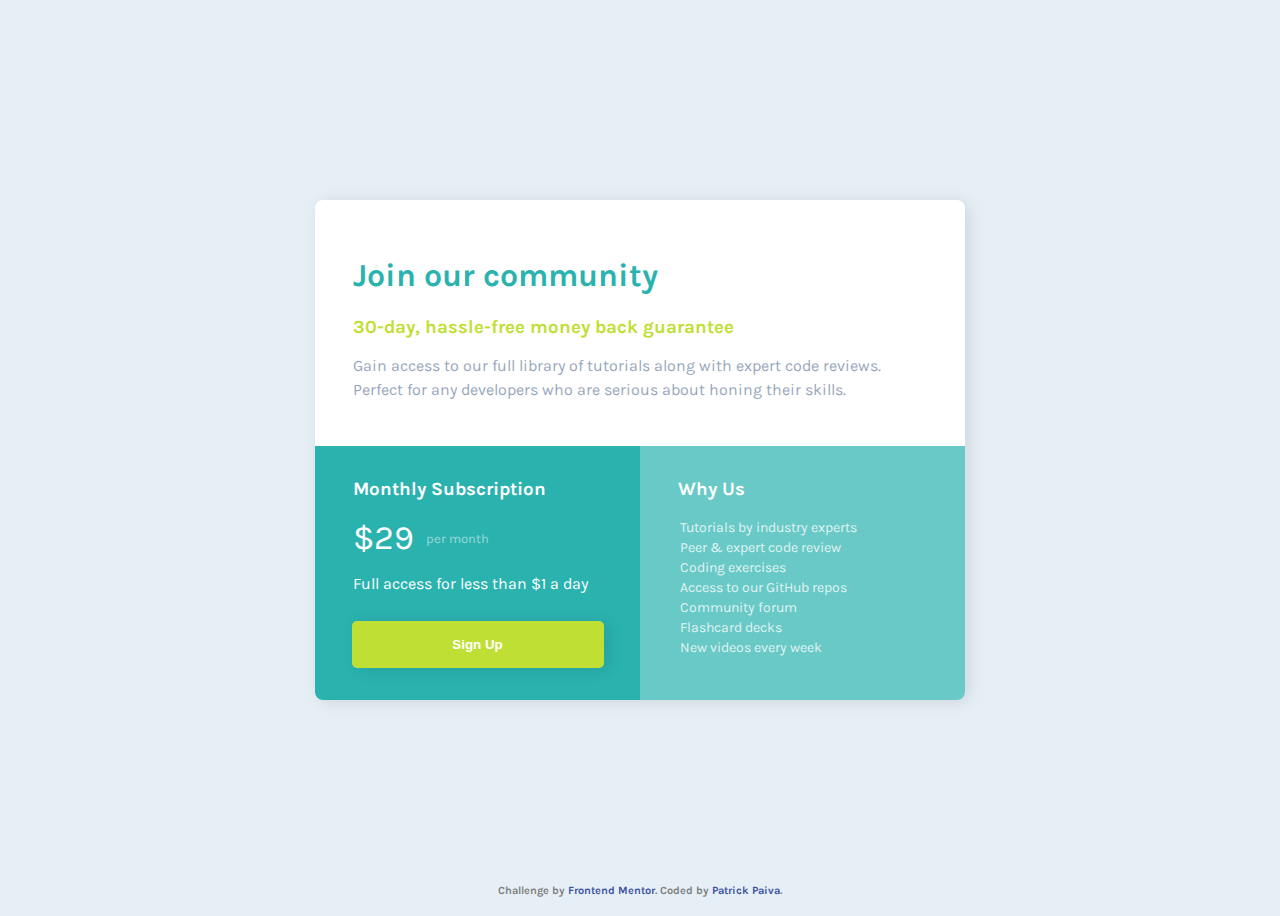
<file: single-price-grid-component-master/index.html>
<!DOCTYPE html>
<html lang="en">
<head>
  <meta charset="UTF-8">
  <meta name="viewport" content="width=device-width, initial-scale=1.0"> <!-- displays site properly based on user's device -->

  <link rel="icon" type="image/png" sizes="32x32" href="./images/favicon-32x32.png">
  <link rel="stylesheet" href="styles.css">
  <link rel="preconnect" href="https://fonts.gstatic.com">
  <link href="https://fonts.googleapis.com/css2?family=Karla:wght@400;700&display=swap" rel="stylesheet">

  <title>Frontend Mentor | Single Price Grid Component</title>

</head>
<body>
  <div class="container">
    <div class="headings">
      <h1>Join our community</h1>
      <h3>30-day, hassle-free money back guarantee</h3>
      <p>Gain access to our full library of tutorials along with expert code reviews.<br /> 
        Perfect for any developers who are serious about honing their skills.</p>
    </div>

    <div class="subscription">
      <div>
        <h3>Monthly Subscription</h3>
        <div class="value">&dollar;29 <span>per month</span></div>
        <p>Full access for less than &dollar;1 a day</p>
      </div>
      <button>Sign Up</button>
    </div>

    <div class="why-us">
      <h3>Why Us</h3>
      <ul class="list">
        <li>Tutorials by industry experts</li>
        <li>Peer &amp; expert code review</li>
        <li>Coding exercises</li>
        <li>Access to our GitHub repos</li>
        <li>Community forum</li>
        <li>Flashcard decks</li>
        <li>New videos every week</li>
      </ul>
    </div>
  </div>
  
  <footer>
    <p class="attribution">
      Challenge by <a href="https://www.frontendmentor.io?ref=challenge" target="_blank">Frontend Mentor</a>. 
      Coded by <a href="https://www.github.com/patrickpaiva">Patrick Paiva</a>.
    </p>
  </footer>
</body>
</html>
</file>
<file: single-price-grid-component-master/styles.css>
:root {
    margin: 0;
    padding: 0;
    box-sizing: border-box;
}

body {
    font-family: 'Karla', sans-serif;
    font-size: 16px;
    background-color: hsl(204, 43%, 93%);
    display: flex;
    flex-direction: column;
    height: 100vh;
}

.container {
    width: 650px;
    height: 500px;
    display: grid;
    grid-template-columns: repeat(2, 1fr);
    grid-template-areas: 
    "headings headings"
    "subscripion why-us";

    position: absolute;
    top: 0; 
    bottom: 0;
    left: 0; 
    right: 0;
    margin: auto;

    background-color: white;
    border-radius: 8px;
    box-shadow: 4px 2px 16px rgba(0, 0, 0, 0.1);
}

.headings {
    grid-area: headings;
    height: 50%;
    padding-left: 38px;
    padding-top: 36px;
}

.headings h1 {
    color: hsl(179, 62%, 43%);
}

.headings h3 {
    color: hsl(71, 73%, 54%);
    margin-bottom: 12px;
}

.headings p {
    color: hsl(218, 22%, 67%);
    line-height: 24px;
}

.subscription {
    background-color: hsl(179, 62%, 43%);
    color: white;
    display: flex;
    flex-direction: column;
    border-bottom-left-radius: 8px;
}

.subscription >div {
    margin-left: 38px;
    width: max-content;
}

.subscription h3 {
    margin-top: 32px;
    
}

.subscription .value {
    font-size: 34px;
    height: 40px;
    display: flex;
    align-items: center;
}

.subscription .value span {
    font-size: 13px;
    opacity: 0.5;
    margin-left: 12px;
}

.subscription button {
    width: 220px;
    padding: 16px;
    margin-top: 12px;
    align-self: center;
    box-sizing: content-box;

    background-color: hsl(71, 73%, 54%);
    border-radius: 5px;
    color: white;
    border: none;
    box-shadow: 4px 2px 16px rgba(0, 0, 0, 0.1);
    font-weight: 700;
}

.why-us {
    background-color: hsla(179, 62%, 43%, 0.7);
    color: white;
    display: flex;
    flex-direction: column;
    border-bottom-right-radius: 8px;
}

.why-us h3 {
    margin-top: 32px;
    margin-left: 38px;
}

.why-us ul {
    margin-top: 0;
    list-style: none;
    line-height: 20px;
    font-size: 14px;
    opacity: 0.8;
}

footer {
    margin-top: auto;
    color: gray;
    font-weight: 700;
}

.attribution { 
    font-size: 11px; 
    text-align: center; 
}

.attribution a {
    text-decoration: none; 
    color: hsl(228, 45%, 44%); 
}

@media (max-width: 375px) {
    body {
        height: max-content;
    }

    .container {
        display: flex;
        flex-direction: column;
        width: 85vw;
        position: relative;
        height: initial;
        margin-top: 40px;
    }

    .headings {
        padding: 20px;
        margin-bottom: 14px;
    }

    .headings h1 {
        font-size: 24px;
    }

    .headings h3 {
        font-size: 18px;
    }

    .headings p {
        font-size: 14px;
    }

    .subscription {
        border-radius: 0;
    }

    .subscription >div {
        margin: 0;
        padding: 20px;
    }

    .subscription h3 {
        margin-top: 12px;
    }

    .subscription button {
        margin-bottom: 24px;
        width: 70vw;
    }

    .why-us {
        border-bottom-left-radius: 8px;
        padding-bottom: 12px;
    }

    .why-us h3 {
        margin-top: 32px;
        margin-left: 20px;
    }

    .why-us ul {
        padding-left: 20px;
    }
}
</file>
